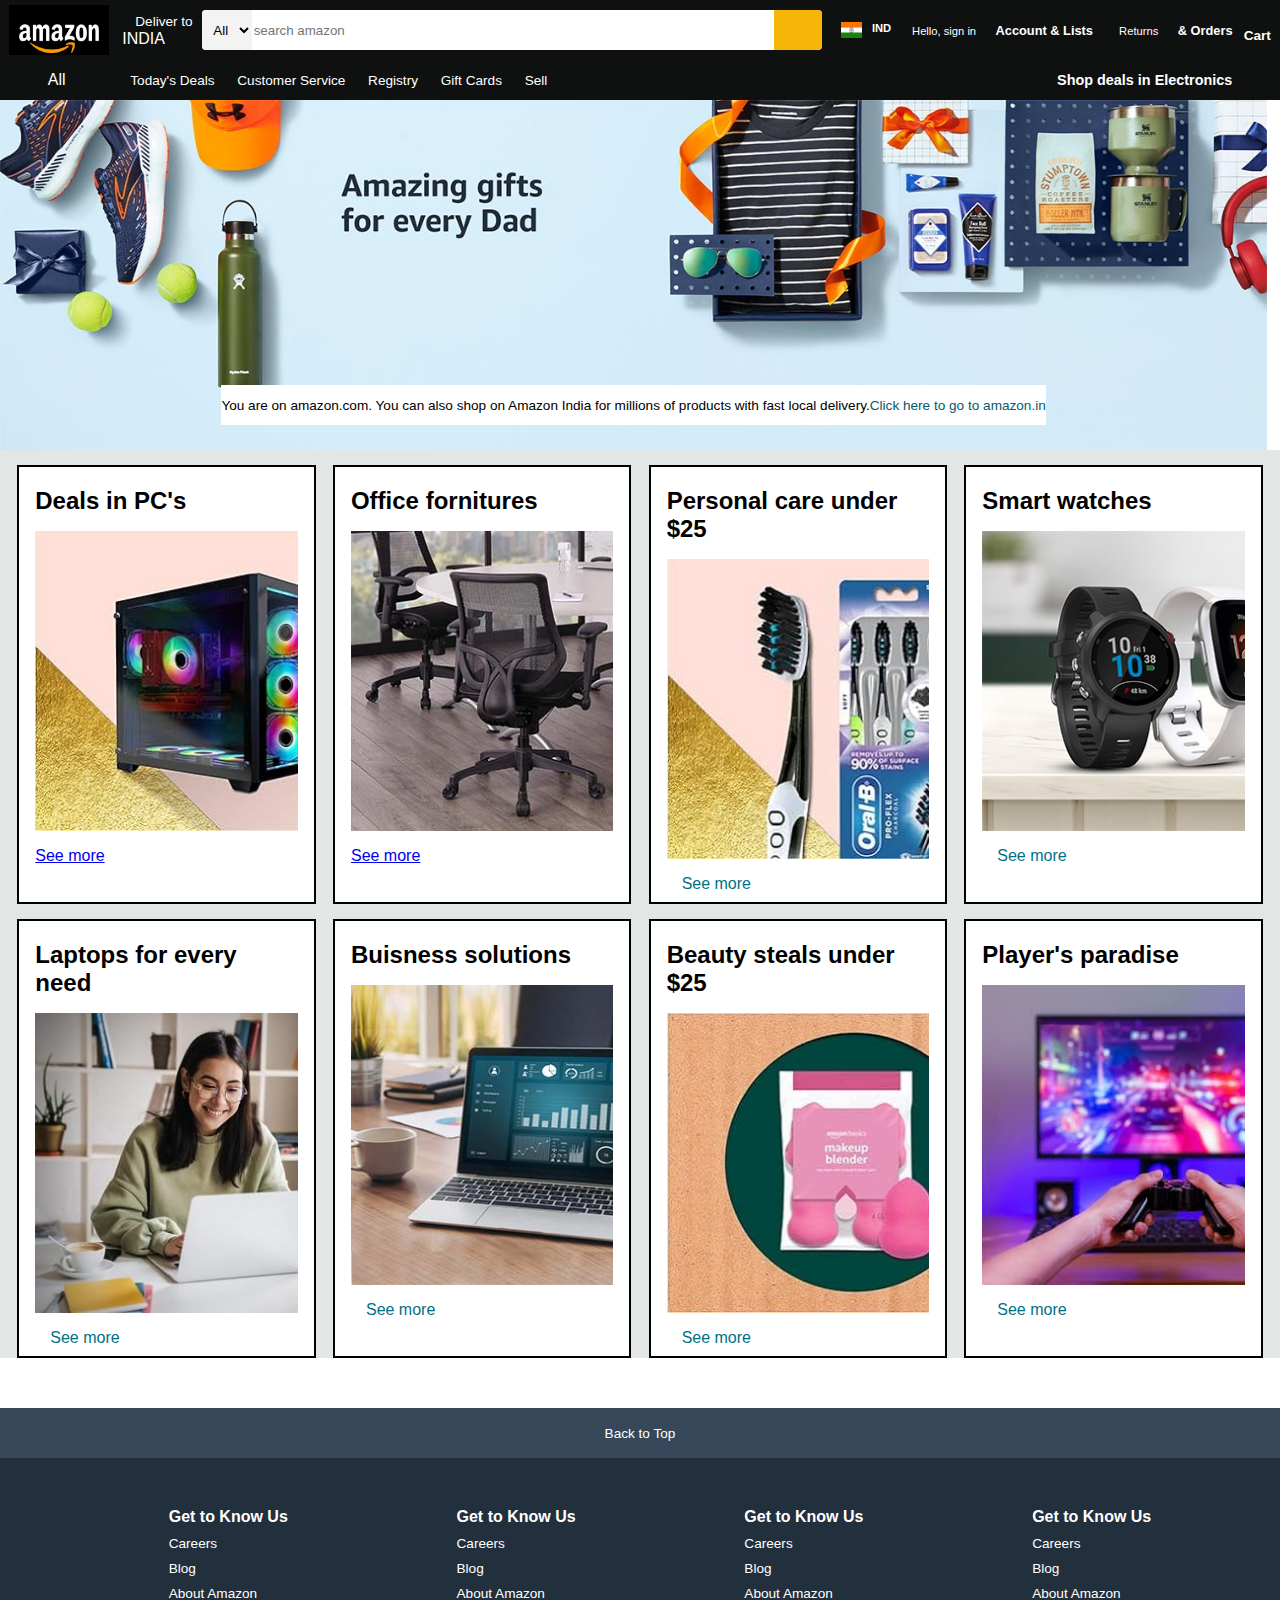
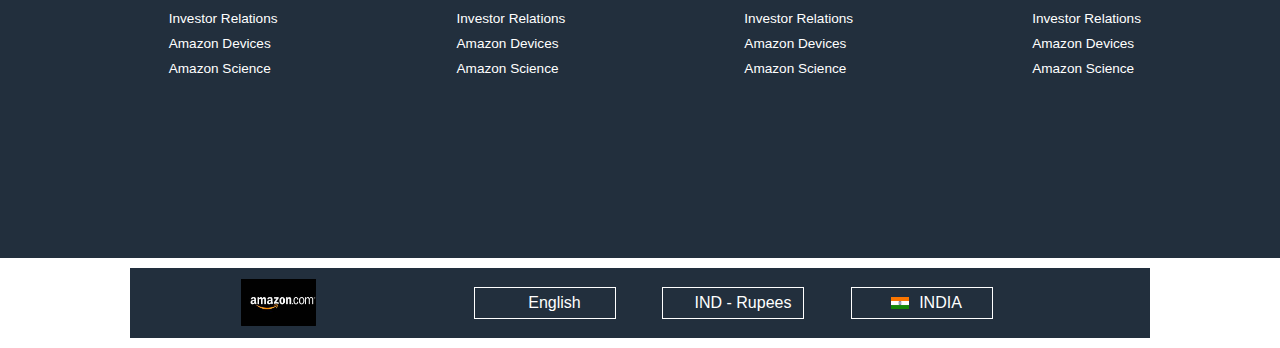
<file: index.html>
<!DOCTYPE html>
<html lang="en">
<head>
    <meta charset="UTF-8">
    <meta name="viewport" content="width=device-width, initial-scale=1.0">
    <title>Document</title>
    <!-- connecting to the closest server from cdnjs website for adding icons fasster -->
    <link rel="stylesheet" href="https://cdnjs.cloudflare.com/ajax/libs/font-awesome/6.5.2/css/all.min.css" integrity="sha512-SnH5WK+bZxgPHs44uWIX+LLJAJ9/2PkPKZ5QiAj6Ta86w+fsb2TkcmfRyVX3pBnMFcV7oQPJkl9QevSCWr3W6A==" crossorigin="anonymous" referrerpolicy="no-referrer" />  
    <link rel="stylesheet" href="amazon.css">
</head>
<body>
   <header>
        <div class="navbar">
            <div class="nav-logo border">
                <div id="logo"></div>
             </div>
            <div class="nav-address border">
                <p id="add-first">Deliver to</p>
                <div class="add-icon">
                    <i class="fa-solid fa-location-dot"></i>
                    <p id="add-second">INDIA</p>
                </div>
            </div>
            <div class="nav-search">
                <select class="search-select">
                    <option>All</option>
                </select>
                <input class="search-input" type="text" placeholder="search amazon">
                <div class="search-icon">
                    <i class="fa-solid fa-magnifying-glass"></i>
                </div>
            </div>
            <div class="flag border">
                <img id="ind-logo" src="ind.jpeg" alt="ind">
                <div class="d-flag">IND</div>
            </div>

            <div class="sign-in border">
                <p><span>Hello, sign in</span></p>
                <p class="sign-first">Account & Lists</p>
            </div>

            <div class="sign-in border">
                <p><span>Returns</span></p>
                <p class="sign-first">& Orders</p>
            </div>

            <div class="nav-cart border">
                <i class="fa-solid fa-cart-shopping"></i>
                Cart
            </div>
        </div>

        <div class="pannel">
            <div class="pannel-all border">
                <i class="fa-solid fa-bars"></i>
                All
            </div>
            <div class="panel-option">
                <p class="border">Today's Deals</p>
                <p class="border">Customer Service</p>
                <p class="border">Registry</p>
                <p class="border">Gift Cards</p>
                <p class="border">Sell</p>
            </div>
            <div class="panel-det border">
                Shop deals in Electronics
            </div>
        </div>
   </header> 
   <div class="hero-section">
    <div class="hero-msg">You are on amazon.com. You can also shop on Amazon India for millions of products with fast local delivery. <a> Click here to go to amazon.in</a></div>
   </div>

   <div class="content">
        <div class="box1 box">
            <div class="box-content">
                <h2>Deals in PC's</h2>
                    <div class="box-img" style="background-image: url('ama3.jpg');"></div>
                    <a href="content1.html">See more</a>
            </div>
        </div>
        <div class="box2 box">
            <div class="box-content">
                <h2>Office fornitures</h2>
                    <div class="box-img" style="background-image: url('ama7.jpg');"></div>
                    <a href="content2.html">See more</a>
            </div>
        </div>
        <div class="box3 box">
            <div class="box-content">
                <h2>Personal care under $25</h2>
                    <div class="box-img" style="background-image: url('ama8.jpg');"></div>
                    <p>See more</p>
            </div>
        </div>
        <div class="box4 box">
            <div class="box-content">
                <h2>Smart watches</h2>
                    <div class="box-img" style="background-image: url('ama6.jpg');"></div>
                    <p>See more</p>
            </div>
        </div>
        <div class="box1 box">
            <div class="box-content">
                <h2>Laptops for every need</h2>
                    <div class="box-img" style="background-image: url('ama9.jpg');"></div>
                    <p>See more</p>
            </div>
        </div>
        <div class="box2 box">
            <div class="box-content">
                <h2>Buisness solutions</h2>
                    <div class="box-img" style="background-image: url('ama10.jpg');"></div>
                    <p>See more</p>
            </div>
        </div>
        <div class="box3 box">
            <div class="box-content">
                <h2>Beauty steals under $25</h2>
                    <div class="box-img" style="background-image: url('ama11.jpg');"></div>
                    <p>See more</p>
            </div>
        </div>
        <div class="box4 box">
            <div class="box-content">
                <h2>Player's paradise</h2>
                    <div class="box-img" style="background-image: url('ama12.jpg');"></div>
                    <p>See more</p>
            </div>
        </div>
   </div>

   <footer>
        <div class="foot-pan1">
            Back to Top
        </div>

        <div class="foot-pan2">
            <ul>
                <p>Get to Know Us</p>
                <a>Careers</a>
                <a>Blog</a>
                <a>About Amazon</a>
                <a> Investor Relations</a>
                <a>Amazon Devices</a>
                <a>Amazon Science</a>
            </ul>
            <ul>
                <p>Get to Know Us</p>
                <a>Careers</a>
                <a>Blog</a>
                <a>About Amazon</a>
                <a> Investor Relations</a>
                <a>Amazon Devices</a>
                <a>Amazon Science</a>
            </ul>
            <ul>
                <p>Get to Know Us</p>
                <a>Careers</a>
                <a>Blog</a>
                <a>About Amazon</a>
                <a> Investor Relations</a>
                <a>Amazon Devices</a>
                <a>Amazon Science</a>
            </ul>
            <ul>
                <p>Get to Know Us</p>
                <a>Careers</a>
                <a>Blog</a>
                <a>About Amazon</a>
                <a> Investor Relations</a>
                <a>Amazon Devices</a>
                <a>Amazon Science</a>
            </ul>
        </div>

        <div class="foot-pan3">
            <div class="foot-logo"></div>

            <div class="boxes">
                <div class="box11 bor">
                    <i class="fa-solid fa-globe"></i>
                    English
                </div>

                <div class="box22 bor">
                <i class="fa-solid fa-indian-rupee-sign"></i>
                    IND - Rupees
                </div>

                <div class="box33 bor">
                    <img class="bind" src="ind.jpeg"> 
                    INDIA
                </div>
            </div>
        </div>
   </footer>
  
</body>
</html>
</file>
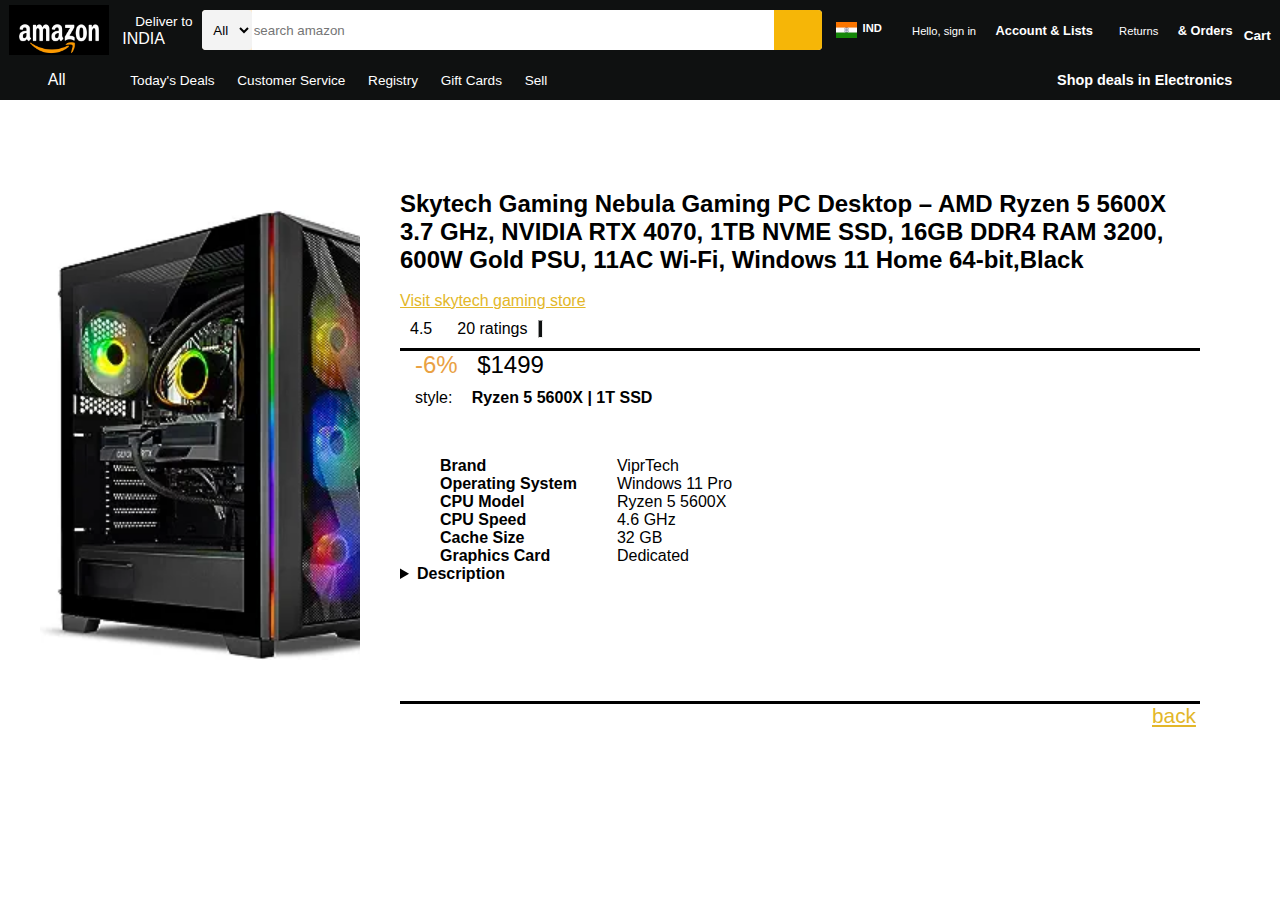
<file: content1.html>
<!DOCTYPE html>
<html lang="en">
<head>
    <meta charset="UTF-8">
    <meta name="viewport" content="width=device-width, initial-scale=1.0">
    <link rel="stylesheet" href="https://cdnjs.cloudflare.com/ajax/libs/font-awesome/6.5.2/css/all.min.css" integrity="sha512-SnH5WK+bZxgPHs44uWIX+LLJAJ9/2PkPKZ5QiAj6Ta86w+fsb2TkcmfRyVX3pBnMFcV7oQPJkl9QevSCWr3W6A==" crossorigin="anonymous" referrerpolicy="no-referrer" />  
    <link rel="stylesheet" href="content1.css">
    <title>Document</title>
</head>
<body>
    <header>
        <div class="navbar">
            <div class="nav-logo border">
                <div id="logo"></div>
             </div>
            <div class="nav-address border">
                <p id="add-first">Deliver to</p>
                <div class="add-icon">
                    <i class="fa-solid fa-location-dot"></i>
                    <p id="add-second">INDIA</p>
                </div>
            </div>
            <div class="nav-search">
                <select class="search-select">
                    <option>All</option>
                </select>
                <input class="search-input" type="text" placeholder="search amazon">
                <div class="search-icon">
                    <i class="fa-solid fa-magnifying-glass"></i>
                </div>
            </div>
            <div class="flag border">
                <img id="ind-logo" src="ind.jpeg" alt="ind">
                <div class="d-flag">IND</div>
            </div>

            <div class="sign-in border">
                <p><span>Hello, sign in</span></p>
                <p class="sign-first">Account & Lists</p>
            </div>

            <div class="sign-in border">
                <p><span>Returns</span></p>
                <p class="sign-first">& Orders</p>
            </div>

            <div class="nav-cart border">
                <i class="fa-solid fa-cart-shopping"></i>
                Cart
            </div>
        </div>

        <div class="pannel">
            <div class="pannel-all border">
                <i class="fa-solid fa-bars"></i>
                All
            </div>
            <div class="panel-option">
                <p class="border">Today's Deals</p>
                <p class="border">Customer Service</p>
                <p class="border">Registry</p>
                <p class="border">Gift Cards</p>
                <p class="border">Sell</p>
            </div>
            <div class="panel-det border">
                Shop deals in Electronics
            </div>
        </div>
   </header>  

   <div class="gap"></div>

   <div class="content">
        <div class="image"></div>

        <div class="name">
            <h2>Skytech Gaming Nebula Gaming PC Desktop – AMD Ryzen 5 5600X 3.7 GHz, NVIDIA RTX 4070, 1TB NVME SSD, 16GB DDR4 RAM 3200, 600W Gold PSU, 11AC Wi-Fi, Windows 11 Home 64-bit,Black</h2>
            <br>
            <a href="skytech">Visit skytech gaming store</a>

            <div class="rating">
                4.5 <i class="fa-solid fa-star"></i>
                <i class="fa-solid fa-star"></i>
                <i class="fa-solid fa-star"></i>
                <i class="fa-solid fa-star"></i>
                <i class="fa-solid fa-star-half-stroke"></i>
                <div class="t">20 ratings</div>
                <hr class="thr">
            </div>
            <div class="price">
                <div class="money">
                    <p class="disc">-6%</p>
                    <p class="op">$1499</p>
                    <br>
                    <div class="st">
                        <p class="style">style: </p>
                        <p class="ryzen">Ryzen 5 5600X | 1T SSD</p>
                    </div> 
                </div>

                <div class="featur">
                    <div class="f">
                        <ul class="bold">
                            <li>Brand</li>
                            <li>Operating System</li>
                            <li>CPU Model</li>
                            <li>CPU Speed</li>
                            <li>Cache Size</li>
                            <li>Graphics Card</li>
                        </ul>
        
                        <ul>
                            <li> ViprTech</li>
                            <li>Windows 11 Pro</li>
                            <li>Ryzen 5 5600X</li>
                            <li>4.6 GHz</li>
                            <li>32 GB</li>
                            <li>Dedicated</li>
                        </ul>
                    </div>

                    <details>
                        <summary>Description</summary>
                        <div class="f1">
                            <ul class="bold1">
                                <li>Graphics Coprocessor</li>
                                <li>Memory Storage</li>
                                <li>Memory Slots Available	</li>
                                <li>Specific Uses For</li>
                            </ul>

                            <ul>
                                <li>NVIDIA GeForce RTX 4070</li>
                                <li>1 TB</li>
                                <li>2</li>
                                <li>Everyday Use</li>
                            </ul>
                        </di>
                    </details>
                </div>
            </div>
        </div>


   </div>
   <div class="link">
        <a href="index.html">back</a>
    </div>
</body>
</html>
</file>
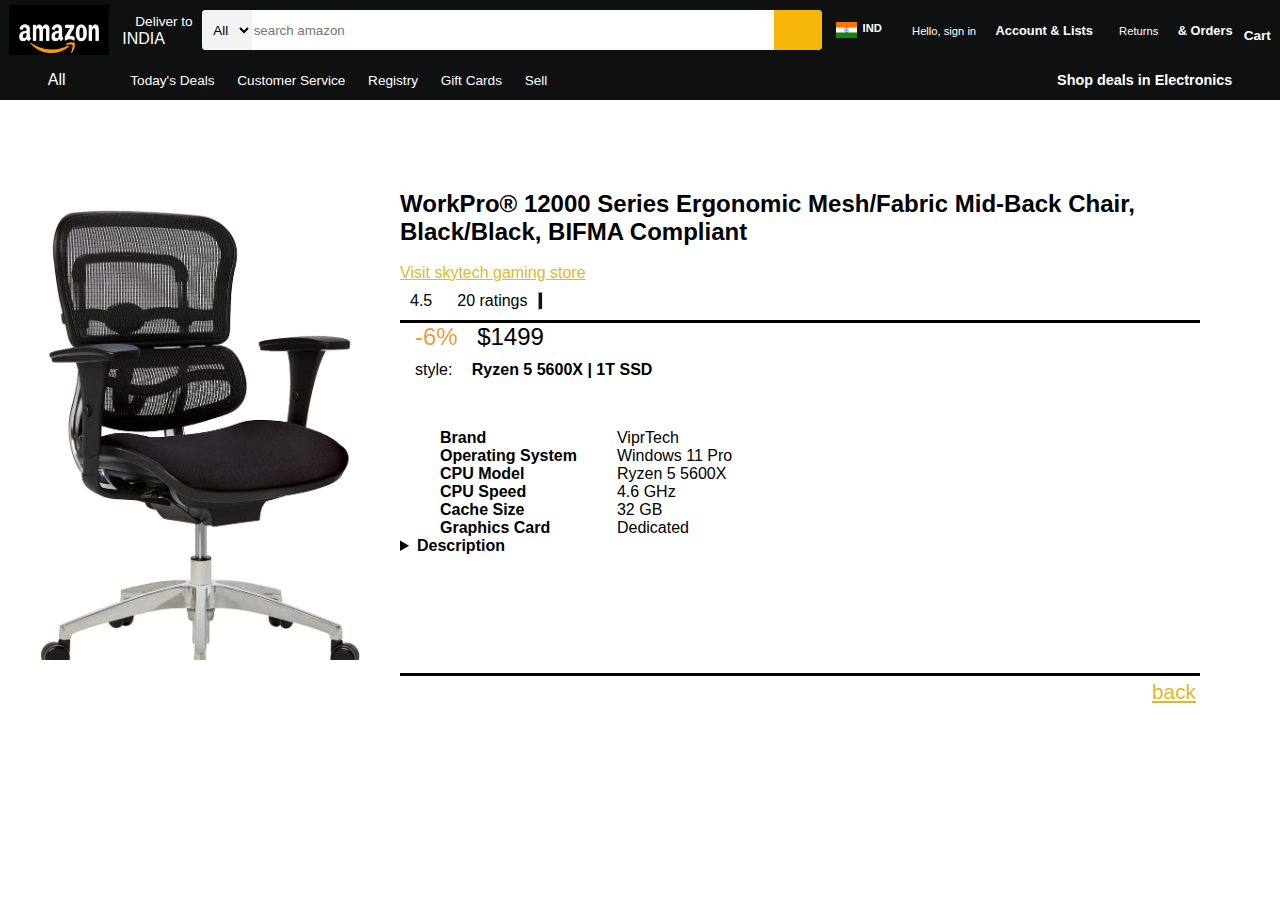
<file: content2.html>
<!DOCTYPE html>
<html lang="en">
<head>
    <meta charset="UTF-8">
    <meta name="viewport" content="width=device-width, initial-scale=1.0">
    <link rel="stylesheet" href="https://cdnjs.cloudflare.com/ajax/libs/font-awesome/6.5.2/css/all.min.css" integrity="sha512-SnH5WK+bZxgPHs44uWIX+LLJAJ9/2PkPKZ5QiAj6Ta86w+fsb2TkcmfRyVX3pBnMFcV7oQPJkl9QevSCWr3W6A==" crossorigin="anonymous" referrerpolicy="no-referrer" />  
    <link rel="stylesheet" href="content2.css">
    <title>Document</title>
</head>
<body>
    <header>
        <div class="navbar">
            <div class="nav-logo border">
                <div id="logo"></div>
             </div>
            <div class="nav-address border">
                <p id="add-first">Deliver to</p>
                <div class="add-icon">
                    <i class="fa-solid fa-location-dot"></i>
                    <p id="add-second">INDIA</p>
                </div>
            </div>
            <div class="nav-search">
                <select class="search-select">
                    <option>All</option>
                </select>
                <input class="search-input" type="text" placeholder="search amazon">
                <div class="search-icon">
                    <i class="fa-solid fa-magnifying-glass"></i>
                </div>
            </div>
            <div class="flag border">
                <img id="ind-logo" src="ind.jpeg" alt="ind">
                <div class="d-flag">IND</div>
            </div>

            <div class="sign-in border">
                <p><span>Hello, sign in</span></p>
                <p class="sign-first">Account & Lists</p>
            </div>

            <div class="sign-in border">
                <p><span>Returns</span></p>
                <p class="sign-first">& Orders</p>
            </div>

            <div class="nav-cart border">
                <i class="fa-solid fa-cart-shopping"></i>
                Cart
            </div>
        </div>

        <div class="pannel">
            <div class="pannel-all border">
                <i class="fa-solid fa-bars"></i>
                All
            </div>
            <div class="panel-option">
                <p class="border">Today's Deals</p>
                <p class="border">Customer Service</p>
                <p class="border">Registry</p>
                <p class="border">Gift Cards</p>
                <p class="border">Sell</p>
            </div>
            <div class="panel-det border">
                Shop deals in Electronics
            </div>
        </div>
   </header>  

   <div class="gap"></div>

   <div class="content">
        <div class="image"></div>

        <div class="name">
            <h2>WorkPro® 12000 Series Ergonomic Mesh/Fabric Mid-Back Chair, Black/Black, BIFMA Compliant</h2>
            <br>
            <a href="skytech">Visit skytech gaming store</a>

            <div class="rating">
                4.5 <i class="fa-solid fa-star"></i>
                <i class="fa-solid fa-star"></i>
                <i class="fa-solid fa-star"></i>
                <i class="fa-solid fa-star"></i>
                <i class="fa-solid fa-star-half-stroke"></i>
                <div class="t">20 ratings</div>
                <hr class="thr">
            </div>
            <div class="price">
                <div class="money">
                    <p class="disc">-6%</p>
                    <p class="op">$1499</p>
                    <br>
                    <div class="st">
                        <p class="style">style: </p>
                        <p class="ryzen">Ryzen 5 5600X | 1T SSD</p>
                    </div> 
                </div>

                <div class="featur">
                    <div class="f">
                        <ul class="bold">
                            <li>Brand</li>
                            <li>Operating System</li>
                            <li>CPU Model</li>
                            <li>CPU Speed</li>
                            <li>Cache Size</li>
                            <li>Graphics Card</li>
                        </ul>
        
                        <ul>
                            <li> ViprTech</li>
                            <li>Windows 11 Pro</li>
                            <li>Ryzen 5 5600X</li>
                            <li>4.6 GHz</li>
                            <li>32 GB</li>
                            <li>Dedicated</li>
                        </ul>
                    </div>

                    <details>
                        <summary>Description</summary>
                        <div class="f1">
                            <ul class="bold1">
                                <li>Graphics Coprocessor</li>
                                <li>Memory Storage</li>
                                <li>Memory Slots Available	</li>
                                <li>Specific Uses For</li>
                            </ul>

                            <ul>
                                <li>NVIDIA GeForce RTX 4070</li>
                                <li>1 TB</li>
                                <li>2</li>
                                <li>Everyday Use</li>
                            </ul>
                        </di>
                    </details>
                </div>
            </div>
        </div>


   </div>
   <div class="link">
        <a href="index.html">back</a>
    </div>
</body>
</html>
</file>
<file: amazon.css>
*{
    margin: 0;
    font-family: arial;
}

.navbar{
    height: 60px;
    background-color: #0f1111;
    color: white; 
    display: flex;   
    align-items: center;
    justify-content: space-evenly;
}

.nav-logo{
    height: 50px;
    width: 100px;
}

#logo{
    background-image: url("Amazon-Logo.webp");
    background-size: cover;
    height: 50px;
    width: 100%;
}

.border{
    border: 2px solid transparent;
}

.border:hover{
    border: 1.5px solid white;
}

/* box 2 */
#add-first{
    column-rule: #cccccc;
    font-size: 0.85rem;
    margin-left: 15px;
}

#add-second{
    font-size: 1rem;
    margin-left: 2px;
}

.add-icon{
    display: flex;
    align-items: center;
}

/* box--3 */
.nav-search{
    display: flex;
    justify-content: space-evenly;
    background-color: blanchedalmond;
    width: 620px;
    height: 40px;
    border-radius: 4px;
}

.search-select{
    background-color: #f3f3f3;
    width: 50px;
    text-align: center;
    border-radius: 4px;
    border: none;
}

.search-input{
    width: 520px;
    font: 1.2rem;
    border: none;
}

.search-icon{
    width: 48px;
    display: flex;
    justify-content: center;
    align-items: center;
    font-size: 1.5rem;
    background-color: rgb(246, 182, 7);
    border-top-right-radius: 4px;
    border-bottom-right-radius: 4px;
    color: #0f1111;
}

.nav-search:hover{
    border: 2px solid orange;
}

/* box-4 */
#ind-logo{
    height: 16px;
    width: 21px;
}

.flag{
    display:flex;
    height: 33px;
    width: 55px;
    justify-content: space-evenly;
    align-items: center;

}

.d-flag{
    width: 18px;
    height: 16px;
    font-size: 0.7rem;
    font-weight: 800;
}

/* box-5 */
span{
    font-size: 0.7rem;
}

.sign-first{
    font-size: 0.8rem;
    font-weight: 700;
}

/* box-7 */
.nav-cart i{
    font-size: 30px;
}

.nav-cart{
    font-size: 0.85rem;
    font-weight: 700;
}

/* panel */
.pannel{
    height: 40px;
    background-color: #0f1111;
    color: white;
    display: flex;
    align-items: center;
    justify-content: space-evenly;
}

p{
    display: inline;
    margin-left: 15px;
}

.panel-option{
    width: 70%;
    font-size: 0.85rem;
   
}

.panel-det{
    font-size:0.9rem ;
    font-weight: 700;
}

/** hero-section **/
.hero-section{
    background-image: url("ama1.jpg");
    height: 350px; 
    background-size: cover;
    width: 99%;
    display: flex;
    justify-content: center;
    align-items: flex-end;
}

.hero-msg{
    background-color: white;
    color: black;
    height: 40px;
    display: flex;
    align-items: center;
    justify-content: center;
    font-size: 0.85rem;
    margin-bottom: 25px;
}

.hero-msg a {
    color: #035a6a;
}

/** content **/
.content{
    display: flex;
    flex-wrap: wrap;
    justify-content: space-evenly;
    background-color: #e2e7e6;
}

.box{
    border: 2px solid black;
    height: 400px;
    width: 23%;
    background-color: white;
    padding: 20px 0px 15px;
    margin-top: 15px;
}

.box-img{
    height: 300px;
    background-size: cover;
    margin-top: 1rem;
    margin-bottom: 1rem;
}

.box-content{
    margin-left: 1rem;
    margin-right: 1rem;
}

.box-content p{
    color: #007185;
}

/* footer */

footer{
    margin-top: 50px;
}

.foot-pan1{
    background-color: #37475a;
    color: white;
    height: 50px;
    display: flex;
    align-items: center;
    justify-content: center;
    font-size: 0.85rem;
}

.foot-pan2{
    background-color: #222f3d;
    color: white;
    height: 400px;
    display: flex;
    justify-content: space-evenly;
}

ul a{
    display: block;
    margin-top: 10px;
    font-size: 0.85rem;
}

ul a:hover{
    color: rgb(138, 138, 247);
    font-style: oblique;
}

ul{
    margin-top: 50px;
}

ul p{
    font-weight: 700;
    font-size: 1rem;
    margin: 0px;
}

.foot-pan3{
    margin: 10px 130px;
    background-color: #222f3d;
    height: 70px;
    display: flex;
    align-items: center;
    justify-content: space-evenly;
}

.foot-logo{
    background-image: url("ama.jpeg");
    height: 68px;
    width: 75px;
    background-size: contain;
    background-repeat: no-repeat;
    margin-top: 20px;
}

.boxes{
    display: flex;
    align-items: center;
    justify-content: space-evenly;
    color: white;
    width: 60%;
    height: 33px;
}

.bind{
    height: 12px;
    width: 18px;
}

.bor{
    border: 1px solid white;
    height: 30px;
    width: 140px;
    display: flex;
    align-items: center;
    justify-content: center;
}

.boxes i,img{
    margin: 10px;
}

.box11:hover{
    background-color: #545c5a;
    transform: scale(1.2);
}

.box22:hover{
    background-color: #545c5a;
    transform: scale(1.2);
}
.box33:hover{
    background-color: #545c5a;
    transform: scale(1.2);
}

.foot-logo:hover{
    transform: scale(1.2);
}

.box1:hover{
    transform: scale(1.05);
}

.box2:hover{
    transform: scale(1.05);
}

.box3:hover{
    transform: scale(1.05);
}

.box4:hover{
    transform: scale(1.05);
}
</file>
<file: content1.css>
*{
    margin: 0;
    font-family: arial;
}

.navbar{
    height: 60px;
    background-color: #0f1111;
    color: white; 
    display: flex;   
    align-items: center;
    justify-content: space-evenly;
}

.nav-logo{
    height: 50px;
    width: 100px;
}

#logo{
    background-image: url("Amazon-Logo.webp");
    background-size: cover;
    height: 50px;
    width: 100%;
}

.border{
    border: 2px solid transparent;
}

.border:hover{
    border: 1.5px solid white;
}

/* box 2 */
#add-first{
    column-rule: #cccccc;
    font-size: 0.85rem;
    margin-left: 15px;
}

#add-second{
    font-size: 1rem;
    margin-left: 2px;
}

.add-icon{
    display: flex;
    align-items: center;
}

.nav-search{
    display: flex;
    justify-content: space-evenly;
    background-color: blanchedalmond;
    width: 620px;
    height: 40px;
    border-radius: 4px;
}

.search-select{
    background-color: #f3f3f3;
    width: 50px;
    text-align: center;
    border-radius: 4px;
    border: none;
}

.search-input{
    width: 520px;
    font: 1.2rem;
    border: none;
}

.search-icon{
    width: 48px;
    display: flex;
    justify-content: center;
    align-items: center;
    font-size: 1.5rem;
    background-color: rgb(246, 182, 7);
    border-top-right-radius: 4px;
    border-bottom-right-radius: 4px;
    color: #0f1111;
}

.nav-search:hover{
    border: 2px solid orange;
}

/* box-4 */
#ind-logo{
    height: 16px;
    width: 21px;
}

.flag{
    display:flex;
    height: 33px;
    width: 55px;
    justify-content: space-evenly;
    align-items: center;

}

.d-flag{
    width: 18px;
    height: 16px;
    font-size: 0.7rem;
    font-weight: 800;
}

/* box-5 */
span{
    font-size: 0.7rem;
}

.sign-first{
    font-size: 0.8rem;
    font-weight: 700;
}

/* box-7 */
.nav-cart i{
    font-size: 30px;
}

.nav-cart{
    font-size: 0.85rem;
    font-weight: 700;
}

/* panel */
.pannel{
    height: 40px;
    background-color: #0f1111;
    color: white;
    display: flex;
    align-items: center;
    justify-content: space-evenly;
}

p{
    display: inline;
    margin-left: 15px;
}

.panel-option{
    width: 70%;
    font-size: 0.85rem;
   
}

.panel-det{
    font-size:0.9rem ;
    font-weight: 700;
}

.content{
    display: flex;
}

.gap{
    height: 90px;
}

.image{
    background-image: url("c1.webp");
    background-size: cover;
    /* background-repeat: no-repeat; */
    height: 450px;
    /* width: 620px; */
    margin: 20px 40px;
    width: 25%;
}

.name{
    width: 800px;
}

a{
    color: rgb(227, 183, 41);
}

a:hover{
    color: blue;
}

.rating{
    margin: 10px;
    display: flex;
}

.t{
    margin-left: 25px;
}

.thr{
    margin-left: 10px;
    width: 3px;
    background-color: #0f1111;
}

.price{
    height: 350px;
    width: 100%;
    border-width: 3px 0px 3px 0px;
    border-color: black;
    border-style: solid;
}

.disc{
    margin-top: 10px;
    font-size: 1.5rem;
    color: rgb(233, 161, 67);
}

.op{
    font-weight: 500;
    font-size: 1.5rem;
}

.link a{   
 font-size: 1.3rem;
 margin-left: 90%;
}

.st{
    margin-top: 10px;
}

.ryzen{
    font-weight: 700;
}

.f{
    margin-top: 50px;
    display: flex;
}

.bold{
    font-weight: 700;
}

.f ul{
    list-style: none;
}

.f1{
    display: flex;
}

.bold1{
    font-weight: 700;
}

.f1 ul{
    list-style: none;
}

summary{
    font-weight: 700;
}
</file>
<file: content2.css>
*{
    margin: 0;
    font-family: arial;
}

.navbar{
    height: 60px;
    background-color: #0f1111;
    color: white; 
    display: flex;   
    align-items: center;
    justify-content: space-evenly;
}

.nav-logo{
    height: 50px;
    width: 100px;
}

#logo{
    background-image: url("Amazon-Logo.webp");
    background-size: cover;
    height: 50px;
    width: 100%;
}

.border{
    border: 2px solid transparent;
}

.border:hover{
    border: 1.5px solid white;
}

/* box 2 */
#add-first{
    column-rule: #cccccc;
    font-size: 0.85rem;
    margin-left: 15px;
}

#add-second{
    font-size: 1rem;
    margin-left: 2px;
}

.add-icon{
    display: flex;
    align-items: center;
}

.nav-search{
    display: flex;
    justify-content: space-evenly;
    background-color: blanchedalmond;
    width: 620px;
    height: 40px;
    border-radius: 4px;
}

.search-select{
    background-color: #f3f3f3;
    width: 50px;
    text-align: center;
    border-radius: 4px;
    border: none;
}

.search-input{
    width: 520px;
    font: 1.2rem;
    border: none;
}

.search-icon{
    width: 48px;
    display: flex;
    justify-content: center;
    align-items: center;
    font-size: 1.5rem;
    background-color: rgb(246, 182, 7);
    border-top-right-radius: 4px;
    border-bottom-right-radius: 4px;
    color: #0f1111;
}

.nav-search:hover{
    border: 2px solid orange;
}

/* box-4 */
#ind-logo{
    height: 16px;
    width: 21px;
}

.flag{
    display:flex;
    height: 33px;
    width: 55px;
    justify-content: space-evenly;
    align-items: center;

}

.d-flag{
    width: 18px;
    height: 16px;
    font-size: 0.7rem;
    font-weight: 800;
}

/* box-5 */
span{
    font-size: 0.7rem;
}

.sign-first{
    font-size: 0.8rem;
    font-weight: 700;
}

/* box-7 */
.nav-cart i{
    font-size: 30px;
}

.nav-cart{
    font-size: 0.85rem;
    font-weight: 700;
}

/* panel */
.pannel{
    height: 40px;
    background-color: #0f1111;
    color: white;
    display: flex;
    align-items: center;
    justify-content: space-evenly;
}

p{
    display: inline;
    margin-left: 15px;
}

.panel-option{
    width: 70%;
    font-size: 0.85rem;
   
}

.panel-det{
    font-size:0.9rem ;
    font-weight: 700;
}

.content{
    display: flex;
}

.gap{
    height: 90px;
}

.image{
    background-image: url("ama13.jpg");
    background-size: cover;
    /* background-repeat: no-repeat; */
    height: 450px;
    /* width: 620px; */
    margin: 20px 40px;
    width: 25%;
}

.name{
    width: 800px;
}

a{
    color: rgb(227, 183, 41);
}

a:hover{
    color: blue;
}

.rating{
    margin: 10px;
    display: flex;
}

.t{
    margin-left: 25px;
}

.thr{
    margin-left: 10px;
    width: 3px;
    background-color: #0f1111;
}

.price{
    height: 350px;
    width: 100%;
    border-width: 3px 0px 3px 0px;
    border-color: black;
    border-style: solid;
}

.disc{
    margin-top: 10px;
    font-size: 1.5rem;
    color: rgb(233, 161, 67);
}

.op{
    font-weight: 500;
    font-size: 1.5rem;
}

.link a{   
 font-size: 1.3rem;
 margin-left: 90%;
}

.st{
    margin-top: 10px;
}

.ryzen{
    font-weight: 700;
}

.f{
    margin-top: 50px;
    display: flex;
}

.bold{
    font-weight: 700;
}

.f ul{
    list-style: none;
}

.f1{
    display: flex;
}

.bold1{
    font-weight: 700;
}

.f1 ul{
    list-style: none;
}

summary{
    font-weight: 700;
}
</file>
